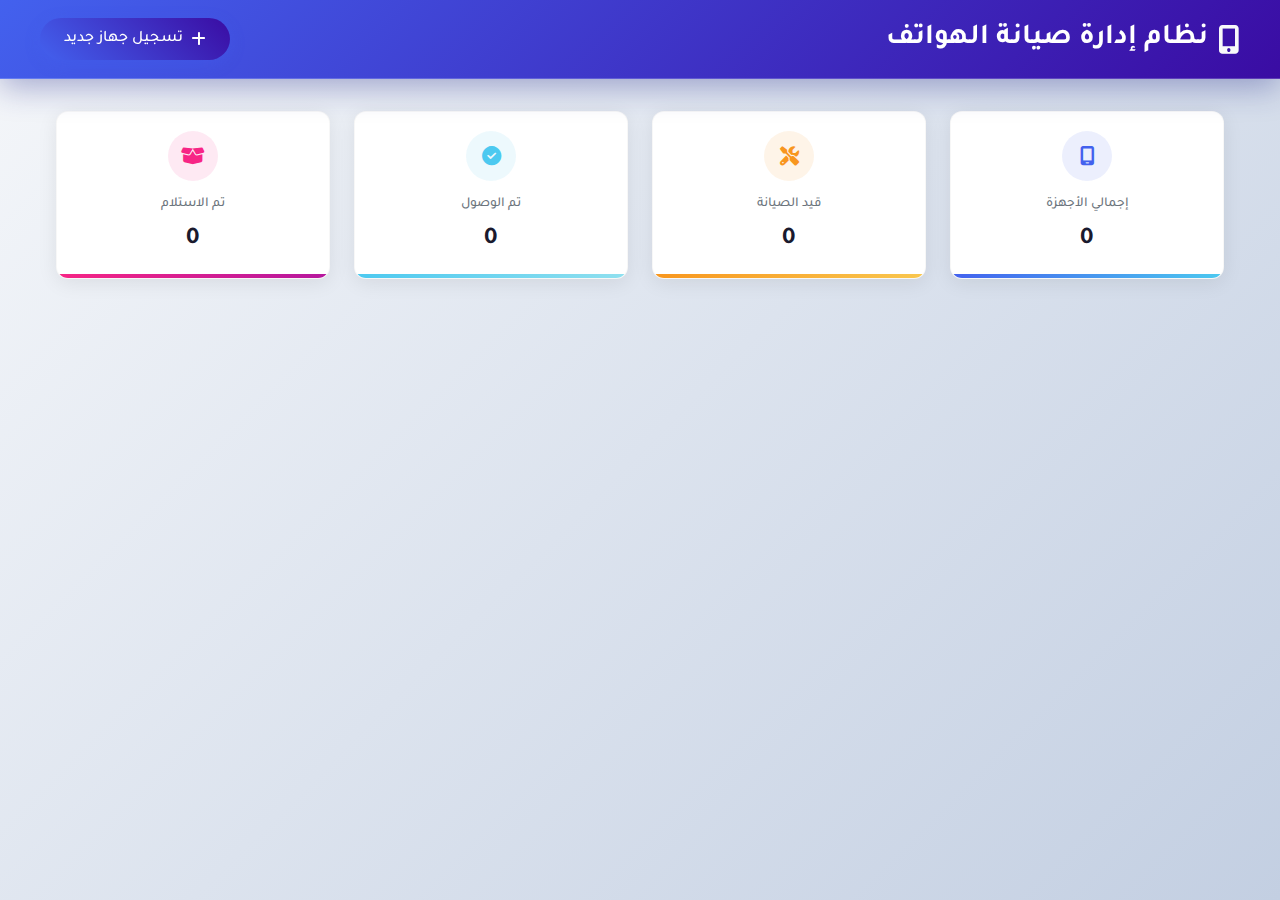
<file: index.html>
<!DOCTYPE html>
<html lang="ar" dir="rtl">
<head>
    <meta charset="UTF-8">
    <meta name="viewport" content="width=device-width, initial-scale=1.0">
    <title>نظام إدارة صيانة الهواتف</title>
    <link rel="stylesheet" href="https://cdnjs.cloudflare.com/ajax/libs/font-awesome/6.4.0/css/all.min.css">
    <link href="https://fonts.googleapis.com/css2?family=Tajawal:wght@400;500;700&display=swap" rel="stylesheet">
    <link rel="stylesheet" href="style.css">
</head>
<body>
    <header class="glass-header">
        <div class="header-content">
            <h1><i class="fas fa-mobile-alt"></i> نظام إدارة صيانة الهواتف</h1>
            <button id="newDeviceBtn" class="btn-primary glow-on-hover">
                <i class="fas fa-plus"></i> تسجيل جهاز جديد
            </button>
        </div>
    </header>

    <div class="container">
        <div id="statsBar">
            <div class="stat-card gradient-1">
                <div class="stat-icon"><i class="fas fa-mobile-screen"></i></div>
                <h3>إجمالي الأجهزة</h3>
                <p id="totalDevices">0</p>
            </div>
            <div class="stat-card gradient-2">
                <div class="stat-icon"><i class="fas fa-tools"></i></div>
                <h3>قيد الصيانة</h3>
                <p id="registeredDevices">0</p>
        
</div>
<div class="stat-card gradient-3">
    <div class="stat-icon"><i class="fas fa-check-circle"></i></div>
    <h3>تم الوصول</h3>
    <p id="reachedDevices">0</p>
</div>
<div class="stat-card gradient-4">
    <div class="stat-icon"><i class="fas fa-box-open"></i></div>
    <h3>تم الاستلام</h3>
    <p id="deliveredDevices">0</p>
</div>
        </div>

        <div id="devicesList">
            <!-- سيتم ملؤها بالبيانات من Server.md -->
        </div>
    </div>

    <!-- نموذج إضافة جهاز جديد -->
    <div id="deviceModal" class="modal">
        <div class="modal-content glass-modal">
            <span class="close">&times;</span>
            <h2><i class="fas fa-mobile-alt"></i> تسجيل جهاز جديد</h2>
            <form id="deviceForm">
                <div class="form-group">
                    <label for="clientName">اسم العميل:</label>
                    <input type="text" id="clientName" required class="modern-input">
                </div>
                
                <div class="form-group">
                    <label for="phoneType">نوع الهاتف:</label>
                    <input type="text" id="phoneType" required class="modern-input">
                </div>
                
                <div class="form-group">
                    <label for="issueDescription">وصف العطل:</label>
                    <textarea id="issueDescription" rows="3" required class="modern-input"></textarea>
                </div>
                
                <div class="form-group">
                    <label for="imeiNumber">رقم IMEI:</label>
                    <input type="text" id="imeiNumber" required class="modern-input">
                </div>
                
                <div class="form-group">
                    <label for="phoneNumber">رقم الهاتف:</label>
                    <input type="text" id="phoneNumber" required class="modern-input">
                </div>
                
                <div class="form-group">
                    <label for="manufacturer">الشركة المصنعة:</label>
                    <select id="manufacturer" required class="modern-input">
                        <option value="سامسونج">سامسونج</option>
                        <option value="آيفون">آيفون</option>
                        <option value="هواوي">هواوي</option>
                        <option value="شاومي">شاومي</option>
                        <option value="أوبو">أوبو</option>
                        <option value="نوكيا">نوكيا</option>
                        <option value="آخر">آخر</option>
                    </select>
                </div>
                
                <button type="submit" class="btn-primary glow-on-hover">
                    <i class="fas fa-save"></i> حفظ البيانات
                </button>
            </form>
        </div>
    </div>

    <div id="loadingOverlay">
        <div class="spinner"></div>
        <p>جاري معالجة البيانات...</p>
    </div>

    <script src="config.js"></script>
    <script src="script.js"></script>
</body>
</html>
</file>
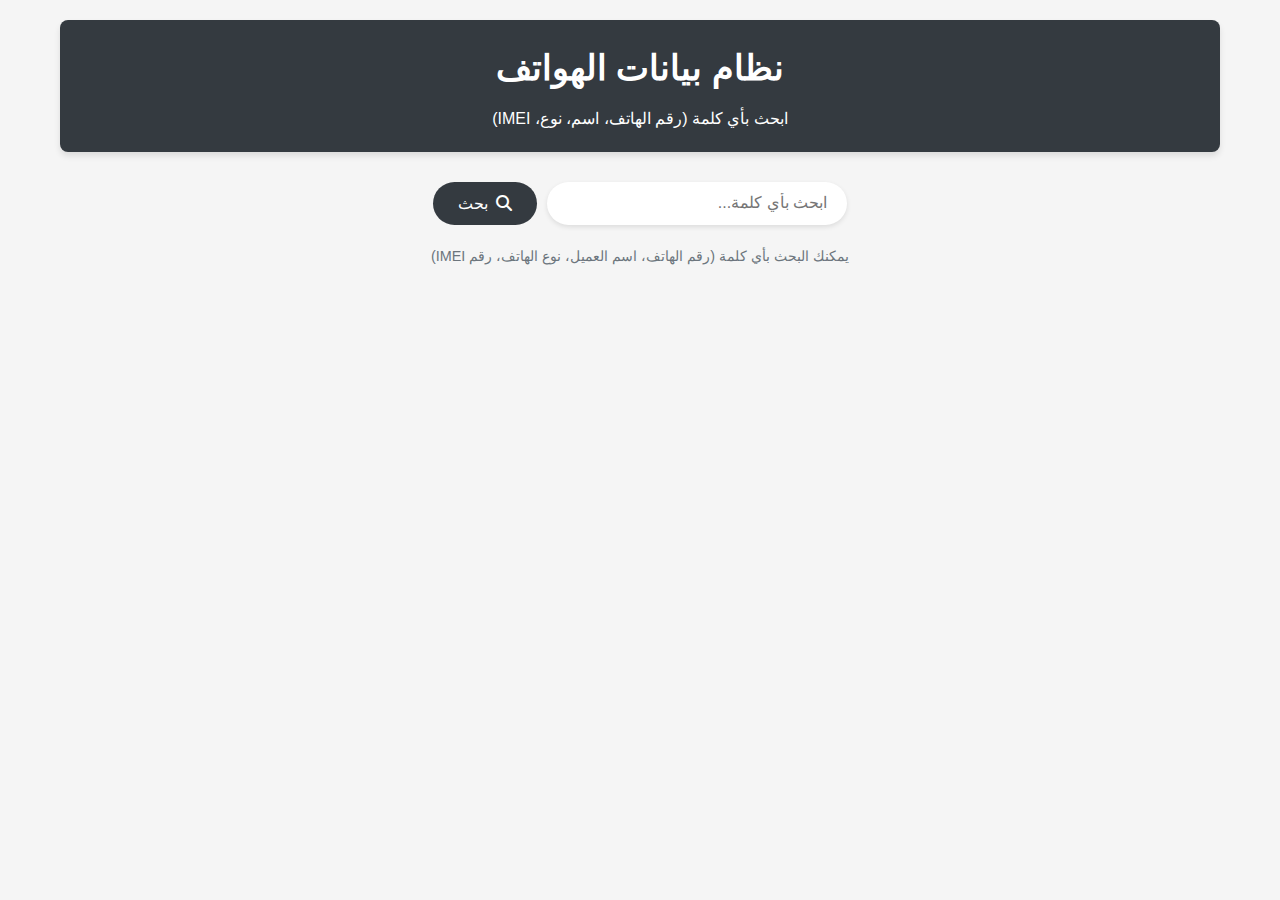
<file: phoners.html>
<!DOCTYPE html>
<html lang="ar" dir="rtl">
<head>
    <meta charset="UTF-8">
    <meta name="viewport" content="width=device-width, initial-scale=1.0">
    <title>نظام بيانات الهواتف</title>
    <link rel="stylesheet" href="https://cdnjs.cloudflare.com/ajax/libs/font-awesome/6.4.0/css/all.min.css">
    <style>
        :root {
            --registered: #f8f9fa;
            --reached: #ffc107;
            --delivered: #28a745;
            --primary: #343a40;
            --gradient-1: linear-gradient(90deg, #4361ee, #4cc9f0);
            --gradient-2: linear-gradient(90deg, #f8961e, #f9c74f);
            --gradient-3: linear-gradient(90deg, #4cc9f0, #90e0ef);
            --gradient-4: linear-gradient(90deg, #f72585, #b5179e);
        }
        
        * {
            box-sizing: border-box;
            margin: 0;
            padding: 0;
            font-family: 'Segoe UI', Tahoma, Geneva, Verdana, sans-serif;
        }
        
        body {
            background-color: #f5f5f5;
            color: #333;
            line-height: 1.6;
        }
        
        .container {
            max-width: 1200px;
            margin: 0 auto;
            padding: 20px;
        }
        
        header {
            background-color: var(--primary);
            color: white;
            padding: 20px 0;
            text-align: center;
            border-radius: 8px;
            margin-bottom: 30px;
            box-shadow: 0 4px 6px rgba(0, 0, 0, 0.1);
        }
        
        h1 {
            font-size: 2.2rem;
            margin-bottom: 10px;
        }
        
        .search-container {
            display: flex;
            justify-content: center;
            margin: 20px 0;
            gap: 10px;
            flex-wrap: wrap;
        }
        
        #searchInput {
            padding: 12px 20px;
            width: 300px;
            border: none;
            border-radius: 30px;
            font-size: 1rem;
            box-shadow: 0 2px 5px rgba(0, 0, 0, 0.1);
        }
        
        #searchButton {
            padding: 12px 25px;
            background-color: var(--primary);
            color: white;
            border: none;
            border-radius: 30px;
            font-size: 1rem;
            cursor: pointer;
            transition: all 0.3s;
            display: flex;
            align-items: center;
            gap: 8px;
        }
        
        #searchButton:hover {
            background-color: #495057;
            transform: translateY(-2px);
        }
        
        #searchInput:focus, #searchButton:focus {
            outline: none;
            box-shadow: 0 2px 10px rgba(0, 0, 0, 0.2);
        }

        /* قسم الإحصائيات الجديد */
        #statsBar {
            display: grid;
            grid-template-columns: repeat(auto-fit, minmax(200px, 1fr));
            gap: 1.5rem;
            margin: 2rem 0;
            display: none; /* مخفي بشكل افتراضي حتى يتم البحث */
        }
        
        /* تصميم جديد لبطاقات الإحصائيات *//* تصميم متطور لبطاقات الإحصائيات */:root {
    --primary-color: #4c84ff;
    --secondary-color: #8fd3f4;
    --warning-color: #f59e0b;
    --success-color: #3b82f6;
    --danger-color: #ec4899;
    --gray-color: #6b7280;
    --dark-color: #111827;
    --card-radius: 20px;
    --shadow-light: 0 4px 20px rgba(0, 0, 0, 0.05);
}

/* البطاقة */
.stat-card {
    background: white;
    border-radius: var(--card-radius);
    padding: 2rem 1rem;
    box-shadow: var(--shadow-light);
    transition: 0.3s ease-in-out;
    text-align: center;
    position: relative;
    overflow: hidden;
}

/* الأيقونة */
.stat-icon-container {
    width: 60px;
    height: 60px;
    margin: 0 auto 1rem;
    display: flex;
    align-items: center;
    justify-content: center;
    background: #f3f4f6;
    border-radius: 50%;
    position: relative;
}

.stat-icon {
    font-size: 1.8rem;
    z-index: 1;
}

.stat-icon-bg {
    position: absolute;
    width: 100%;
    height: 100%;
    border-radius: 50%;
    opacity: 0.1;
    z-index: 0;
}

/* النص */
.stat-card h3 {
    font-size: 1rem;
    color: var(--gray-color);
    margin-bottom: 0.3rem;
    font-weight: 500;
}

.stat-card p {
    font-size: 2.2rem;
    font-weight: 700;
    color: var(--dark-color);
    margin: 0;
}

/* الألوان */
.gradient-1 .stat-icon { color: var(--primary-color); }
.gradient-1 .stat-icon-bg { background: var(--primary-color); }

.gradient-2 .stat-icon { color: var(--warning-color); }
.gradient-2 .stat-icon-bg { background: var(--warning-color); }

.gradient-3 .stat-icon { color: var(--success-color); }
.gradient-3 .stat-icon-bg { background: var(--success-color); }

.gradient-4 .stat-icon { color: var(--danger-color); }
.gradient-4 .stat-icon-bg { background: var(--danger-color); }

/* الحد السفلي الملون */
.stat-card::after {
    content: '';
    position: absolute;
    bottom: 0;
    left: 0;
    width: 100%;
    height: 4px;
    border-radius: 0 0 var(--card-radius) var(--card-radius);
    transition: 0.3s ease;
}

.gradient-1::after { background: var(--primary-color); }
.gradient-2::after { background: var(--warning-color); }
.gradient-3::after { background: var(--success-color); }
.gradient-4::after { background: var(--danger-color); }

/* تصميم متجاوب */
@media (max-width: 768px) {
    .stat-card {
        padding: 1.2rem;
    }
    
    .stat-icon-container {
        width: 60px;
        height: 60px;
    }
    
    .stat-card p {
        font-size: 1.8rem;
    }
}
        
        .phone-grid {
            display: grid;
            grid-template-columns: repeat(auto-fill, minmax(350px, 1fr));
            gap: 20px;
        }
        
        .phone-card {
            background-color: white;
            border-radius: 10px;
            padding: 20px;
            box-shadow: 0 4px 8px rgba(0, 0, 0, 0.1);
            transition: all 0.3s ease;
            position: relative;
            overflow: hidden;
        }
        
        .phone-card:hover {
            transform: translateY(-5px);
            box-shadow: 0 6px 12px rgba(0, 0, 0, 0.15);
        }
        
        .phone-header {
            display: flex;
            justify-content: space-between;
            align-items: center;
            margin-bottom: 15px;
            padding-bottom: 10px;
            border-bottom: 1px solid #eee;
        }
        
        .phone-title {
            font-size: 1.3rem;
            font-weight: bold;
            color: var(--primary);
        }
        
        .status {
            display: flex;
            align-items: center;
            font-size: 0.9rem;
            padding: 5px 10px;
            border-radius: 20px;
            gap: 5px;
        }
        
        .status.registered {
            background-color: var(--registered);
            color: #333;
        }
        
        .status.reached {
            background-color: var(--reached);
            color: #333;
        }
        
        .status.delivered {
            background-color: var(--delivered);
            color: white;
        }
        
        .phone-details {
            margin-bottom: 15px;
        }
        
        .detail-row {
            display: flex;
            margin-bottom: 8px;
        }
        
        .detail-label {
            font-weight: bold;
            min-width: 120px;
            color: #555;
        }
        
        .detail-value {
            flex: 1;
            word-break: break-word;
        }

        /* حقل تاريخ التسجيل الجديد */
        .registration-date {
            display: flex;
            align-items: center;
            gap: 8px;
            font-size: 0.9rem;
            color: #666;
            margin-top: 10px;
            padding-top: 10px;
            border-top: 1px dashed #eee;
        }
        
        .days-counter {
            display: flex;
            align-items: center;
            justify-content: center;
            background-color: #f8f9fa;
            padding: 8px;
            border-radius: 5px;
            margin-top: 10px;
            font-size: 0.9rem;
            gap: 5px;
        }
        
        .no-results {
            text-align: center;
            grid-column: 1 / -1;
            padding: 40px;
            font-size: 1.2rem;
            color: #6c757d;
            background-color: white;
            border-radius: 10px;
            box-shadow: 0 4px 8px rgba(0, 0, 0, 0.1);
        }
        
        .initial-message {
            text-align: center;
            grid-column: 1 / -1;
            padding: 40px;
            font-size: 1.2rem;
            color: #6c757d;
            background-color: white;
            border-radius: 10px;
            box-shadow: 0 4px 8px rgba(0, 0, 0, 0.1);
        }
        
        .color-indicator {
            position: absolute;
            top: 0;
            right: 0;
            width: 8px;
            height: 100%;
        }
        
        .search-hint {
            text-align: center;
            width: 100%;
            font-size: 0.9rem;
            color: #6c757d;
            margin-top: 10px;
        }
        
        @media (max-width: 768px) {
            .phone-grid {
                grid-template-columns: 1fr;
            }
            
            .search-container {
                flex-direction: column;
                align-items: center;
            }
            
            #searchInput, #searchButton {
                width: 100%;
            }
            
            #searchButton {
                justify-content: center;
            }
        }
    </style>
</head>
<body>
    <div class="container">
        <header>
            <h1>نظام بيانات الهواتف</h1>
            <p>ابحث بأي كلمة (رقم الهاتف، اسم، نوع، IMEI)</p>
        </header>
        
        <div class="search-container">
            <input type="text" id="searchInput" placeholder="ابحث بأي كلمة...">
            <button id="searchButton">
                <i class="fas fa-search"></i>
                بحث
            </button>
            <div class="search-hint">
                يمكنك البحث بأي كلمة (رقم الهاتف، اسم العميل، نوع الهاتف، رقم IMEI)
            </div>
        </div>
        
        <!-- قسم الإحصائيات المضاف -->
        <div id="statsBar">
            <div class="stat-card gradient-1">
    <div class="stat-icon"><i class="fas fa-clipboard-list"></i></div>
    <h3>مسجلة في النظام</h3>
    <p id="totalDevices">0</p>
</div>
<div class="stat-card gradient-2">
    <div class="stat-icon"><i class="fas fa-tools"></i></div>
    <h3>قيد الصيانة</h3>
    <p id="registeredDevices">0</p>
</div>
<div class="stat-card gradient-3">
    <div class="stat-icon"><i class="fas fa-check-circle"></i></div>
    <h3>تم الوصول</h3>
    <p id="reachedDevices">0</p>
</div>
<div class="stat-card gradient-4">
    <div class="stat-icon"><i class="fas fa-box-open"></i></div>
    <h3>تم الاستلام</h3>
    <p id="deliveredDevices">0</p>
</div>
        </div>
        
        <div class="phone-grid" id="phoneGrid">
            <div class="initial-message">
                <i class="fas fa-mobile-alt fa-2x" style="margin-bottom: 15px;"></i>
                <h3>مرحباً في نظام بيانات الهواتف</h3>
                <p>استخدم مربع البحث أعلاه للعثور على البيانات المطلوبة</p>
            </div>
        </div>
    </div>

    <script>
let phoneData = [];

const phoneGrid = document.getElementById('phoneGrid');
const searchInput = document.getElementById('searchInput');
const searchButton = document.getElementById('searchButton');
const statsBar = document.getElementById('statsBar');

function formatDate(dateString) {
  const options = { year: 'numeric', month: 'long', day: 'numeric' };
  return new Date(dateString).toLocaleDateString('ar-EG', options);
}

function getTimeSinceRegistration(dateString) {
  const registrationDate = new Date(dateString);
  const currentDate = new Date();
  const diffTime = currentDate - registrationDate;

  const days = Math.floor(diffTime / (1000 * 60 * 60 * 24));
  const hours = Math.floor((diffTime % (1000 * 60 * 60 * 24)) / (1000 * 60 * 60));

  return { days, hours };
}

function displayPhones(phones) {
  phoneGrid.innerHTML = '';
  
  // تحديث الإحصائيات
  updateStats(phones);

  if (phones.length === 0) {
    phoneGrid.innerHTML = `
      <div class="no-results">
        <i class="fas fa-exclamation-circle fa-2x" style="margin-bottom: 15px;"></i>
        <h3>لا توجد نتائج مطابقة</h3>
        <p>لم يتم العثور على أي بيانات تطابق كلمة البحث</p>
      </div>
    `;
    return;
  }

  phones.forEach(phone => {
    const { days, hours } = getTimeSinceRegistration(phone.registrationDate);
    const formattedDate = formatDate(phone.registrationDate);
    
    const phoneCard = document.createElement('div');
    phoneCard.className = 'phone-card';
    phoneCard.innerHTML = `
      <div class="phone-header">
        <div class="phone-title">${phone.clientName}</div>
        <div class="status ${phone.status}">
          <i class="fas ${getStatusIcon(phone.status)}"></i>
          ${getStatusText(phone.status)}
        </div>
      </div>
      <div class="phone-details">
        <div class="detail-row">
          <div class="detail-label">نوع الهاتف:</div>
          <div class="detail-value">${phone.phoneType}</div>
        </div>
        <div class="detail-row">
          <div class="detail-label">رقم الهاتف:</div>
          <div class="detail-value">${phone.phoneNumber}</div>
        </div>
        <div class="detail-row">
          <div class="detail-label">الشركة المصنعة:</div>
          <div class="detail-value">${phone.manufacturer}</div>
        </div>
        <div class="detail-row">
          <div class="detail-label">رقم IMEI:</div>
          <div class="detail-value">${phone.imeiNumber}</div>
        </div>
        <div class="detail-row">
          <div class="detail-label">وصف المشكلة:</div>
          <div class="detail-value">${phone.issueDescription}</div>
        </div>
        <div class="registration-date">
          <i class="far fa-calendar"></i>
          <span>تاريخ التسجيل: ${formattedDate}</span>
        </div>
      </div>
      <div class="days-counter">
        <i class="far fa-clock"></i>
        <span>${days} يوم و ${hours} ساعة مضت على تسجيل الهاتف</span>
      </div>
    `;
    phoneGrid.appendChild(phoneCard);
  });
}

function updateStats(phones) {
  if (phones.length === 0) {
    statsBar.style.display = 'none';
    return;
  }
  
  statsBar.style.display = 'grid';
  
  const total = phones.length;
  const registered = phones.filter(p => p.status === 'registered').length;
  const reached = phones.filter(p => p.status === 'reached').length;
  const delivered = phones.filter(p => p.status === 'delivered').length;
  
  document.getElementById('totalDevices').textContent = total;
  document.getElementById('registeredDevices').textContent = registered;
  document.getElementById('reachedDevices').textContent = reached;
  document.getElementById('deliveredDevices').textContent = delivered;
}

function getStatusText(status) {
  switch (status) {
    case 'registered': return 'لم يتم وصول الهاتف بعد';
    case 'reached': return 'تم وصول هاتفك يمكنك استلامه في أي وقت';
    case 'delivered': return 'لقد تم تسليم الهاتف لصاحبه';
    default: return status;
  }
}

function getStatusIcon(status) {
  switch (status) {
    case 'registered': return 'fa-file-alt';
    case 'reached': return 'fa-truck';
    case 'delivered': return 'fa-check-circle';
    default: return 'fa-question-circle';
  }
}

function performSearch() {
  const searchTerm = searchInput.value.trim().toLowerCase();
  if (searchTerm === '') {
    phoneGrid.innerHTML = `
      <div class="initial-message">
        <i class="fas fa-mobile-alt fa-2x" style="margin-bottom: 15px;"></i>
        <h3>مرحباً في نظام بيانات الهواتف</h3>
        <p>استخدم مربع البحث أعلاه للعثور على البيانات المطلوبة</p>
      </div>
    `;
    statsBar.style.display = 'none';
    return;
  }

  const filteredPhones = phoneData.filter(phone =>
    Object.values(phone).some(value =>
      String(value).toLowerCase().includes(searchTerm)
    )
  );

  displayPhones(filteredPhones);
}

searchButton.addEventListener('click', performSearch);
searchInput.addEventListener('keypress', e => {
  if (e.key === 'Enter') performSearch();
});

phoneGrid.innerHTML = '';

// تحميل البيانات من ملف Server.md على GitHub
fetch('https://mohammad-shehadeh.github.io/otp/Server.md')
  .then(response => response.text())
  .then(text => {
    try {
      phoneData = JSON.parse(text);
    } catch (e) {
      console.error("خطأ في تحليل JSON:", e);
    }
  })
  .catch(error => {
    console.error("فشل تحميل الملف:", error);
  });
</script>
</body>
</html>
</file>
<file: style.css>
:root {
    --primary-color: #4361ee;
    --secondary-color: #3a0ca3;
    --success-color: #4cc9f0;
    --danger-color: #f72585;
    --warning-color: #f8961e;
    --dark-color: #1a1a2e;
    --light-color: #f8f9fa;
    --gray-color: #6c757d;
    --glass-bg: rgba(255, 255, 255, 0.15);
    --glass-border: 1px solid rgba(255, 255, 255, 0.18);
    --shadow: 0 8px 32px 0 rgba(31, 38, 135, 0.37);
    --transition: all 0.3s ease;
}

* {
    box-sizing: border-box;
    margin: 0;
    padding: 0;
    font-family: 'Tajawal', 'Segoe UI', Tahoma, Geneva, Verdana, sans-serif;
}

body {
    background: linear-gradient(135deg, #f5f7fa 0%, #c3cfe2 100%);
    color: var(--dark-color);
    line-height: 1.6;
    min-height: 100vh;
    direction: rtl;
}

/* تصميم الزجاجي (Glassmorphism) */
.glass-header {
    background: linear-gradient(135deg, var(--primary-color), var(--secondary-color));
    backdrop-filter: blur(16px);
    -webkit-backdrop-filter: blur(16px);
    border-bottom: var(--glass-border);
    box-shadow: var(--shadow);
    color: white;
    padding: 1rem 2rem;
    position: relative;
    z-index: 10;
}

.glass-modal {
    background: var(--glass-bg);
    backdrop-filter: blur(16px);
    -webkit-backdrop-filter: blur(16px);
    border: var(--glass-border);
    box-shadow: var(--shadow);
}

.header-content {
    max-width: 1200px;
    margin: 0 auto;
    display: flex;
    justify-content: space-between;
    align-items: center;
}

header h1 {
    font-size: 1.8rem;
    font-weight: 700;
    margin: 0;
    display: flex;
    align-items: center;
    gap: 10px;
    color: white;
}

header h1 i {
    color: var(--light-color);
}

.container {
    max-width: 1200px;
    margin: 2rem auto;
    padding: 0 1rem;
}

/* الأزرار */
.btn-primary {
    background: linear-gradient(45deg, var(--primary-color), var(--secondary-color));
    color: white;
    border: none;
    padding: 0.7rem 1.5rem;
    border-radius: 50px;
    cursor: pointer;
    font-size: 1rem;
    font-weight: 500;
    transition: var(--transition);
    display: flex;
    align-items: center;
    gap: 8px;
    box-shadow: 0 4px 15px rgba(67, 97, 238, 0.3);
}

.btn-primary:hover {
    transform: translateY(-2px);
    box-shadow: 0 6px 20px rgba(67, 97, 238, 0.4);
}

.glow-on-hover:hover {
    animation: glow 1.5s infinite alternate;
}

@keyframes glow {
    from {
        box-shadow: 0 0 5px rgba(67, 97, 238, 0.5);
    }
    to {
        box-shadow: 0 0 20px rgba(67, 97, 238, 0.8);
    }
}

/* شريط الإحصائيات */
#statsBar {
    display: grid;
    grid-template-columns: repeat(auto-fit, minmax(200px, 1fr));
    gap: 1.5rem;
    margin-bottom: 2.5rem;
}

.stat-card {
    background: white;
    border-radius: 12px;
    padding: 1.2rem;
    box-shadow: 0 4px 20px rgba(0, 0, 0, 0.08);
    transition: all 0.3s ease;
    text-align: center;
    position: relative;
    overflow: hidden;
    border: 1px solid rgba(0, 0, 0, 0.03);
}

.stat-card:hover {
    transform: translateY(-3px);
    box-shadow: 0 6px 25px rgba(0, 0, 0, 0.12);
}

.stat-icon {
    width: 50px;
    height: 50px;
    margin: 0 auto 0.8rem;
    border-radius: 50%;
    display: flex;
    align-items: center;
    justify-content: center;
    font-size: 1.2rem;
}

/* أيقونات مخصصة لكل حالة */
.stat-card.gradient-1 .stat-icon {
    background: rgba(67, 97, 238, 0.1);
    color: var(--primary-color);
}
.stat-card.gradient-2 .stat-icon {
    background: rgba(248, 150, 30, 0.1);
    color: var(--warning-color);
}
.stat-card.gradient-3 .stat-icon {
    background: rgba(76, 201, 240, 0.1);
    color: var(--success-color);
}
.stat-card.gradient-4 .stat-icon {
    background: rgba(247, 37, 133, 0.1);
    color: var(--danger-color);
}

.stat-card h3 {
    font-size: 0.85rem;
    color: var(--gray-color);
    margin-bottom: 0.3rem;
    font-weight: 500;
}

.stat-card p {
    font-size: 1.5rem;
    font-weight: 700;
    color: var(--dark-color);
    margin: 0;
}

/* تأثيرات إضافية */
.stat-card::after {
    content: '';
    position: absolute;
    bottom: 0;
    right: 0;
    width: 100%;
    height: 4px;
}

.gradient-1::after { background: linear-gradient(90deg, #4361ee, #4cc9f0); }
.gradient-2::after { background: linear-gradient(90deg, #f8961e, #f9c74f); }
.gradient-3::after { background: linear-gradient(90deg, #4cc9f0, #90e0ef); }
.gradient-4::after { background: linear-gradient(90deg, #f72585, #b5179e); }

/* قائمة الأجهزة */
#devicesList {
    display: grid;
    grid-template-columns: 1fr;
    gap: 1.5rem;
}

/* تصميم بطاقات الأجهزة */
.device-card {
    background: white;
    border-radius: 12px;
    padding: 1.2rem;
    box-shadow: 0 4px 20px rgba(0, 0, 0, 0.08);
    transition: all 0.3s cubic-bezier(0.25, 0.8, 0.25, 1);
    position: relative;
    overflow: hidden;
    border: 1px solid rgba(0, 0, 0, 0.03);
    margin-bottom: 1rem;
    border-left: 5px solid var(--gray-color);
}

.device-card:hover {
    transform: translateY(-3px);
    box-shadow: 0 6px 25px rgba(0, 0, 0, 0.12);
}

.device-header {
    display: flex;
    justify-content: space-between;
    align-items: center;
    margin-bottom: 0.8rem;
}

.device-title {
    font-weight: 700;
    font-size: 1rem;
    color: var(--dark-color);
    display: flex;
    align-items: center;
    gap: 8px;
}

.device-days {
    background: #f0f0f0;
    padding: 5px 10px;
    border-radius: 15px;
    font-size: 0.9rem;
    color: var(--gray-color);
}

.device-details {
    display: grid;
    grid-template-columns: 1fr 1fr;
    gap: 0.8rem;
    margin-bottom: 1rem;
    font-size: 0.9rem;
}

.detail-item label {
    font-size: 0.75rem;
    color: var(--gray-color);
    opacity: 0.8;
    margin-bottom: 0.2rem;
}

.detail-item span {
    font-weight: 500;
    font-size: 0.85rem;
    color: var(--dark-color);
}

.detail-item.full-width {
    grid-column: span 2;
}

/* أنماط الحالات */
.device-card.status-registered {
    border-left-color: var(--warning-color);
    background: linear-gradient(to left, rgba(248, 150, 30, 0.1), white);
}

.device-card.status-reached {
    border-left-color: var(--success-color);
    background: linear-gradient(to left, rgba(76, 201, 240, 0.1), white);
}

.device-card.status-delivered {
    border-left-color: var(--danger-color);
    background: linear-gradient(to left, rgba(247, 37, 133, 0.1), white);
}

.status-select {
    width: 100%;
    padding: 0.5rem;
    border-radius: 8px;
    border: 1px solid #ddd;
    font-family: 'Tajawal', sans-serif;
    background: white;
    cursor: pointer;
    transition: var(--transition);
}

.status-select:focus {
    outline: none;
    border-color: var(--primary-color);
    box-shadow: 0 0 0 2px rgba(67, 97, 238, 0.2);
}

/* النموذج المنبثق */
.modal {
    display: none;
    position: fixed;
    z-index: 1000;
    left: 0;
    top: 0;
    width: 100%;
    height: 100%;
    background-color: rgba(0,0,0,0.7);
    backdrop-filter: blur(5px);
    -webkit-backdrop-filter: blur(5px);
    animation: fadeIn 0.3s ease;
}

@keyframes fadeIn {
    from { opacity: 0; }
    to { opacity: 1; }
}

.modal-content {
    background-color: white;
    margin: 5% auto;
    padding: 2rem;
    border-radius: 16px;
    width: 90%;
    max-width: 600px;
    position: relative;
    animation: slideDown 0.4s ease;
}

@keyframes slideDown {
    from { transform: translateY(-50px); opacity: 0; }
    to { transform: translateY(0); opacity: 1; }
}

.close {
    position: absolute;
    top: 15px;
    right: 15px;
    font-size: 1.8rem;
    cursor: pointer;
    color: var(--gray-color);
    transition: var(--transition);
}

.close:hover {
    color: var(--danger-color);
    transform: rotate(90deg);
}

/* حقول الإدخال */
.modern-input {
    width: 100%;
    padding: 0.8rem 1rem;
    border: 1px solid #e0e0e0;
    border-radius: 8px;
    font-family: 'Tajawal', sans-serif;
    font-size: 0.95rem;
    transition: var(--transition);
    background: rgba(255, 255, 255, 0.8);
    margin-bottom: 1rem;
}

.modern-input:focus {
    outline: none;
    border-color: var(--primary-color);
    box-shadow: 0 0 0 3px rgba(67, 97, 238, 0.1);
}

/* شاشة التحميل */
#loadingOverlay {
    display: none;
    position: fixed;
    top: 0;
    left: 0;
    width: 100%;
    height: 100%;
    background-color: rgba(0,0,0,0.8);
    z-index: 2000;
    justify-content: center;
    align-items: center;
    flex-direction: column;
    color: white;
}

.spinner {
    border: 4px solid rgba(255, 255, 255, 0.1);
    border-top: 4px solid var(--success-color);
    border-radius: 50%;
    width: 60px;
    height: 60px;
    animation: spin 1s linear infinite;
    margin-bottom: 1.5rem;
}

@keyframes spin {
    0% { transform: rotate(0deg); }
    100% { transform: rotate(360deg); }
}

/* تصميم متجاوب */
@media (max-width: 768px) {
    .header-content {
        flex-direction: column;
        gap: 1rem;
        text-align: center;
    }
    
    #statsBar {
        grid-template-columns: 1fr 1fr;
    }
    
    .modal-content {
        width: 95%;
        margin: 10% auto;
        padding: 1.5rem;
    }
}

@media (max-width: 480px) {
    #statsBar {
        grid-template-columns: 1fr;
    }
    
    .device-details {
        grid-template-columns: 1fr;
    }
}

/* رسالة عدم وجود أجهزة */
.no-devices {
    text-align: center;
    padding: 2rem;
    color: var(--gray-color);
    font-size: 1.1rem;
    background: white;
    border-radius: 12px;
    box-shadow: 0 4px 20px rgba(0, 0, 0, 0.08);
}
</file>
